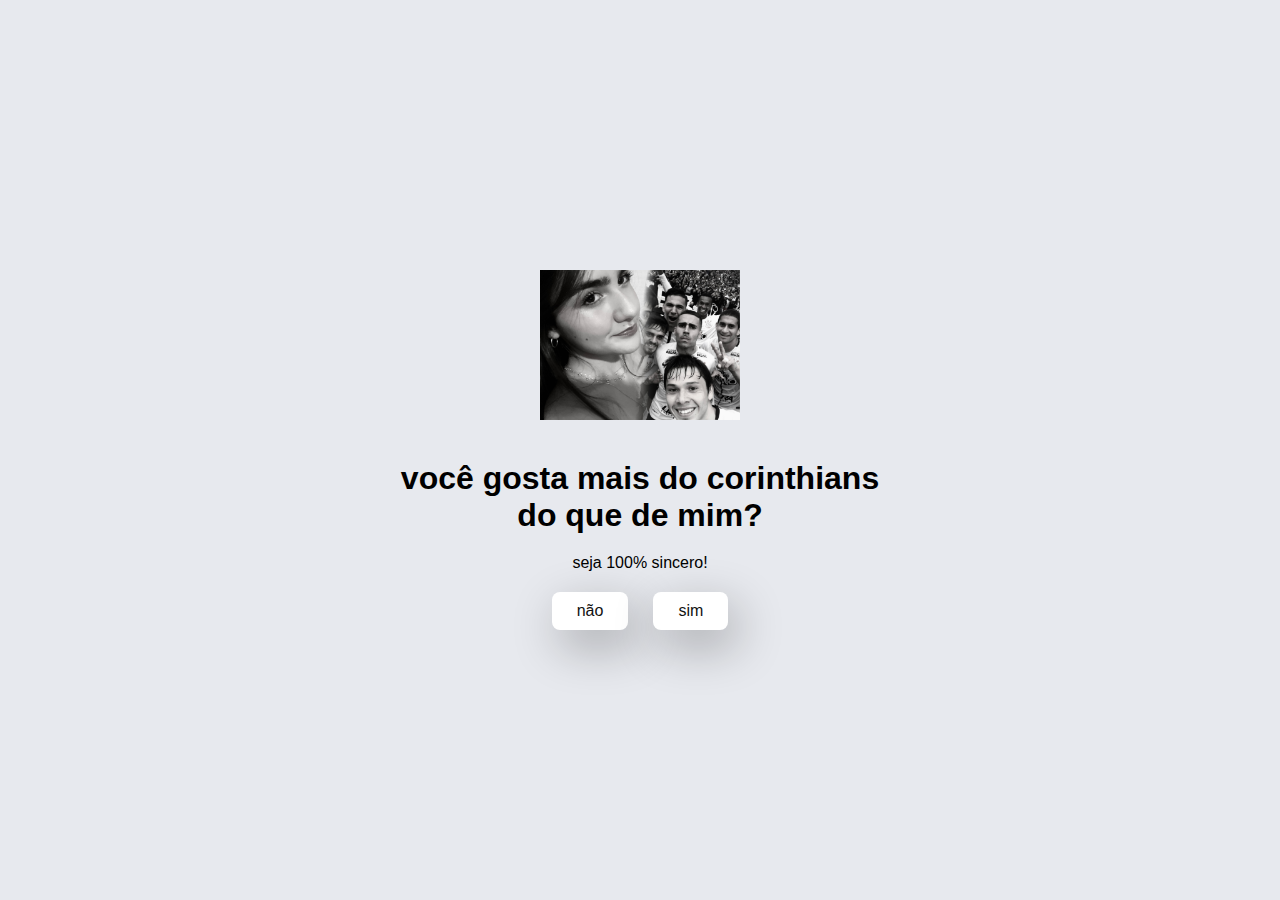
<file: index.html>
<!DOCTYPE html>
<html lang="pt-br">
  <head>
    <title>Ximdre</title>
    <link rel="stylesheet" href="css.css" />
  </head>
  <body>
    <div class="container">
      <img src="img\1.png" alt="Descrição da Imagem" width="200" height="150">
      <div
        class="tenor-gif-embed"
        data-postid="22050818"
        data-share-method="host"
        data-aspect-ratio="1"
        data-width="100%"
      ></div>
      
      <h1>você gosta mais do corinthians do que de mim?</h1>
      <p>seja 100% sincero!</p>

      <div class="btn">
        <a href="yes.html">não</a>
        <a href="no2.html">sim</a>
      </div>
    </div>
  </body>
</html>
</file>
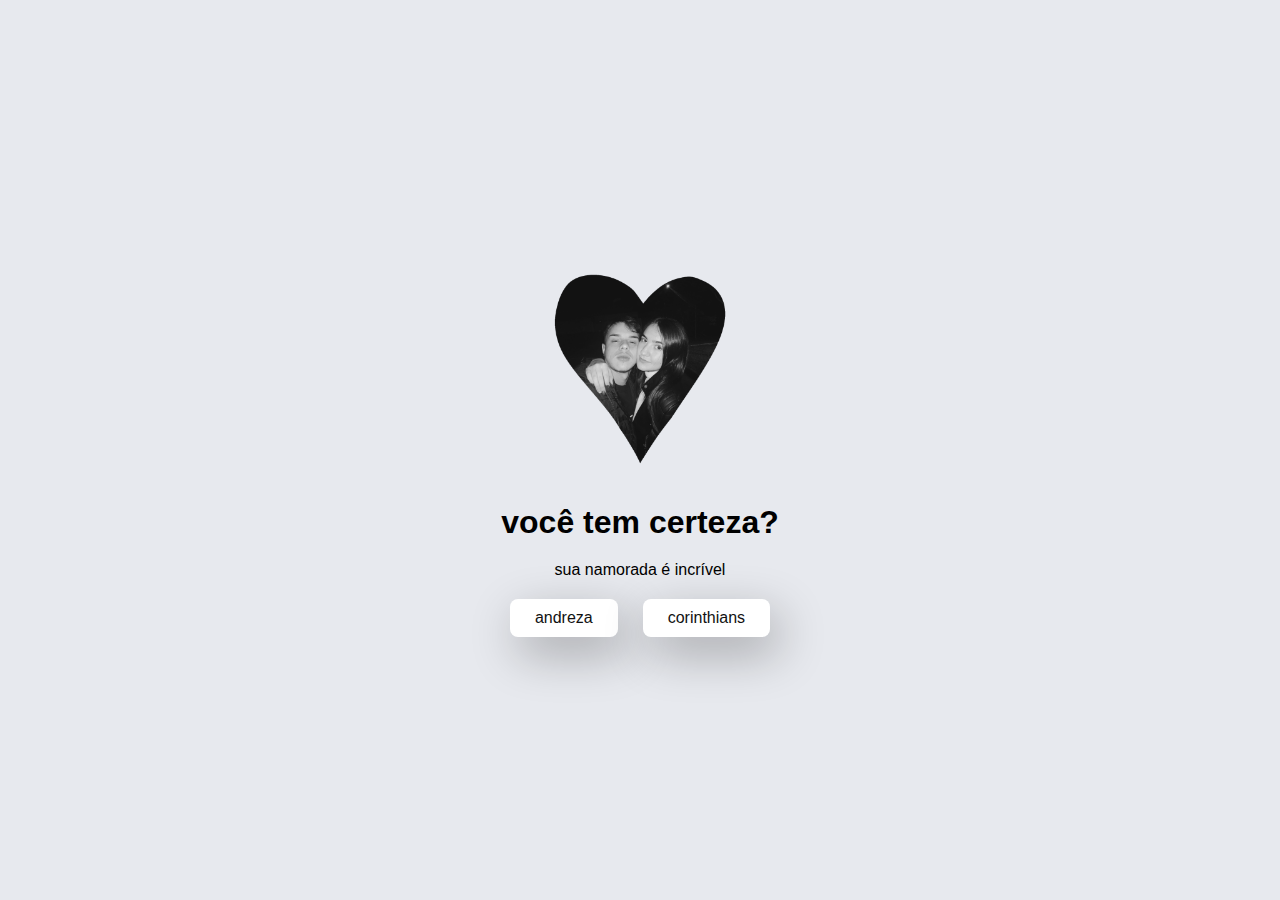
<file: no2.html>
<!DOCTYPE html>
<html lang="pt-br">
  <head>
    <title>Ximdre</title>
    <link rel="stylesheet" href="css.css" />
  </head>
  <body>
    <div class="container">
      <img src="img\2.png" alt="Descrição da Imagem" width="200" height="200">
      <div
        class="tenor-gif-embed"
        data-postid="22050818"
        data-share-method="host"
        data-aspect-ratio="1"
        data-width="100%"
      ></div>

      <h1>você tem certeza?</h1>
      <p>sua namorada é incrível</p>

      <div class="btn">
        <a href="yes.html">andreza</a>
        <a href="no3.html">corinthians</a>
      </div>
    </div>
  </body>
</html>
</file>
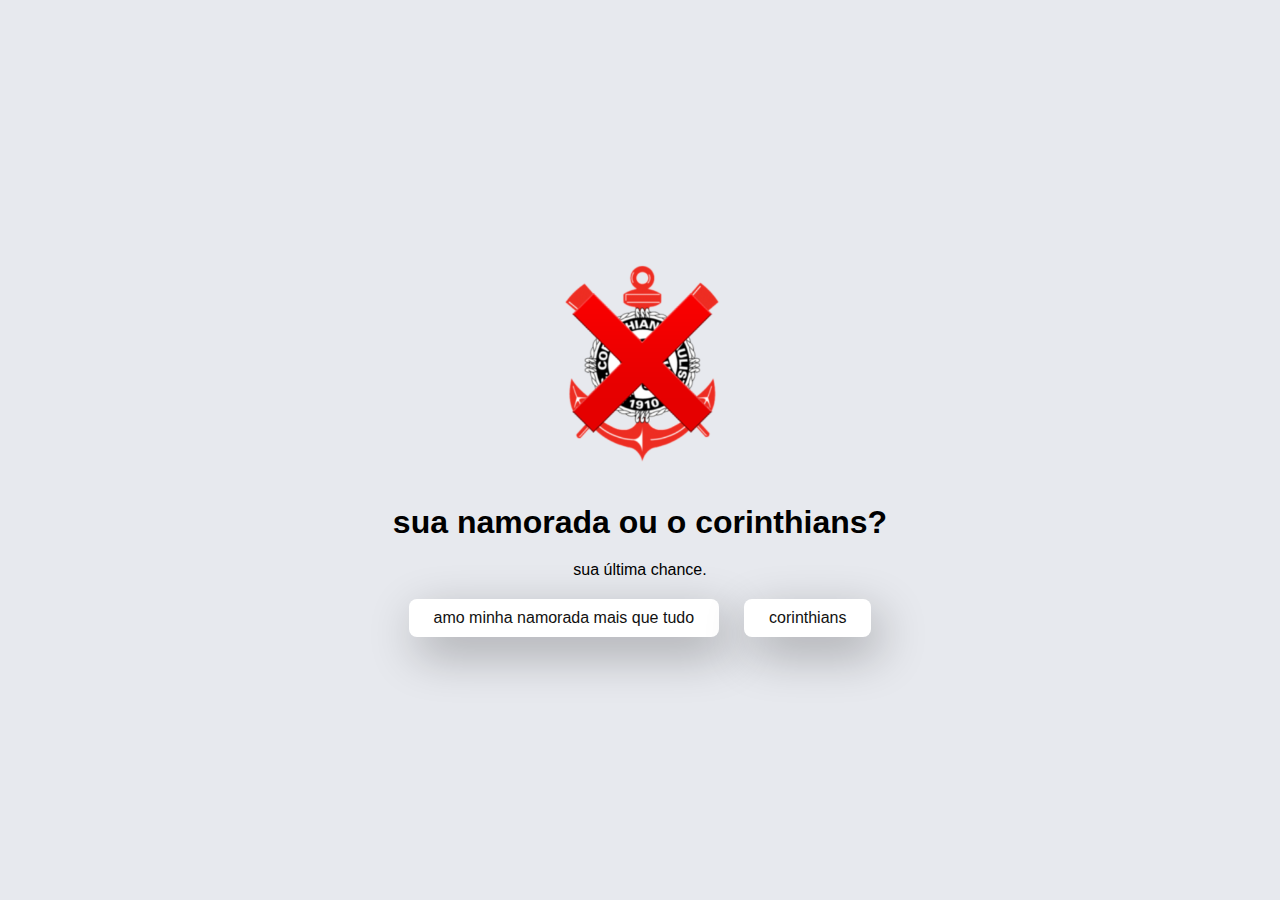
<file: no3.html>
<!DOCTYPE html>
<html lang="pt-br">
  <head>
    <title>Ximdre</title>
    <link rel="stylesheet" href="css.css" />
  </head>
  <body>
    <div class="container">
      <img src="img\3.png" alt="Descrição da Imagem" width="200" height="200">
      <div
        class="tenor-gif-embed"
        data-postid="22050818"
        data-share-method="host"
        data-aspect-ratio="1"
        data-width="100%"
      ></div>

      <h1>sua namorada ou o corinthians?</h1>
      <p>sua última chance.</p>

      <div class="btn">
        <a href="yes.html">amo minha namorada mais que tudo</a>
        <a href="#" id="move-random">corinthians</a>
      </div>
    </div>

    <script src="java.js"></script>
  </body>
</html>
</file>
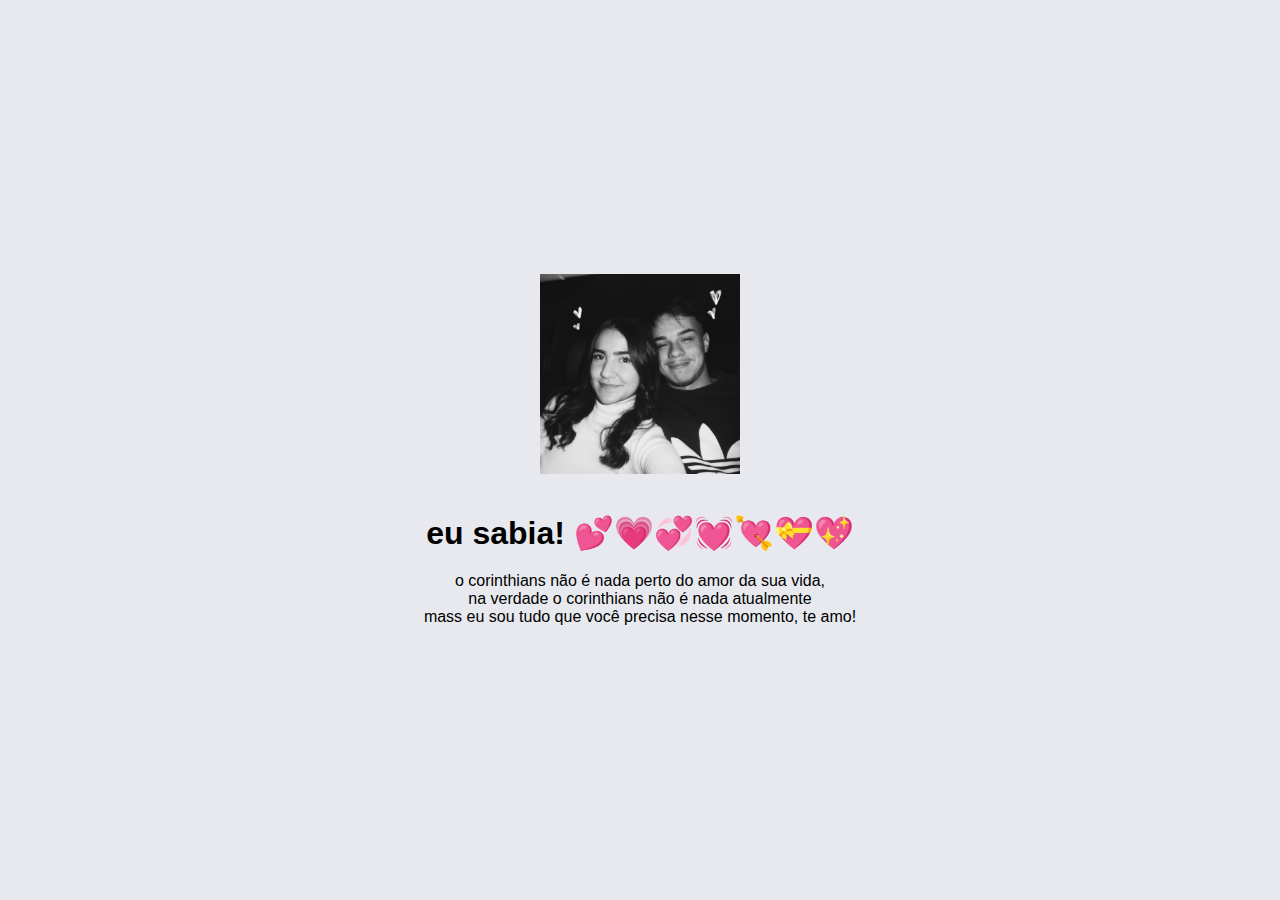
<file: yes.html>
<!DOCTYPE html>
<html lang="pt-br">
  <head>
    <title>Ximdre</title>
    <link rel="stylesheet" href="css.css" />
  </head>
  <body>
    <div class="container">
      <img src="img\4.png" alt="Descrição da Imagem" width="200" height="200">
      <div
        class="tenor-gif-embed"
        data-postid="22050818"
        data-share-method="host"
        data-aspect-ratio="1"
        data-width="100%"
      ></div>
      <h1>eu sabia! 💕💗💞💓💘💝💖</h1>
      <p>o corinthians não é nada perto do amor da sua vida, <br> na verdade o corinthians não é nada atualmente<br> mass eu sou tudo que você precisa nesse momento, te amo!</p>
    </div>
  </body>
</html>
</file>
<file: css.css>
* {
  margin: 0;
  padding: 0;
  box-sizing: border-box;
  font-family: sans-serif;
}

body {
  width: 100%;
  min-height: 100vh;
  display: flex;
  justify-content: center;
  align-items: center;
  background-color: #E7E9EE;
}

.container {
  display: flex;
  flex-direction: column;
  text-align: center;
  align-items: center;
  gap: 20px;
  max-width: 500px;
  margin: 20px;
}

.container .tenor-gif-embed {
  max-width: 200px;
}

.container .btn {
  display: flex;
  gap: 25px;
}

.btn a {
  text-decoration: none;
  color: #111;
  background: #fff;
  padding: 10px 25px;
  border-radius: 8px;
  box-shadow: 0.5rem 1rem 3rem hsl(0, 0%, 0%, 0.3);
}
</file>
